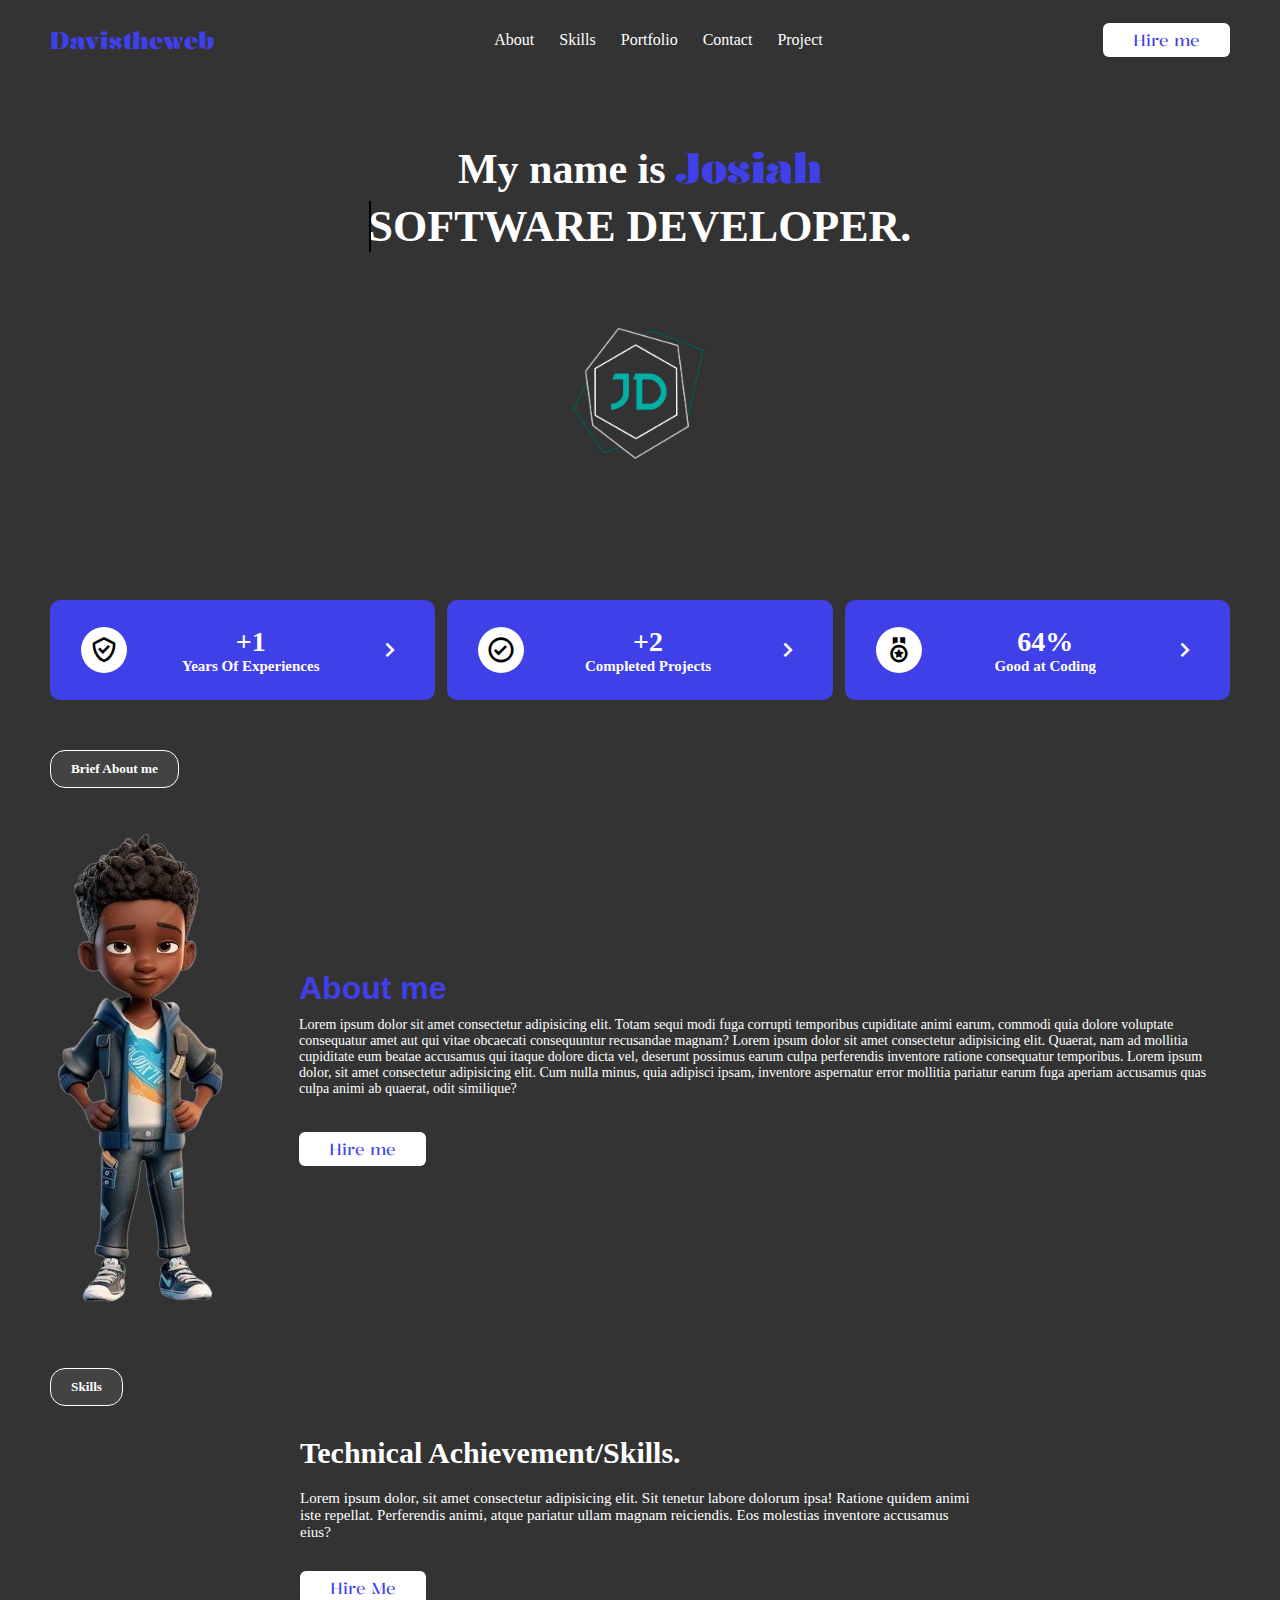
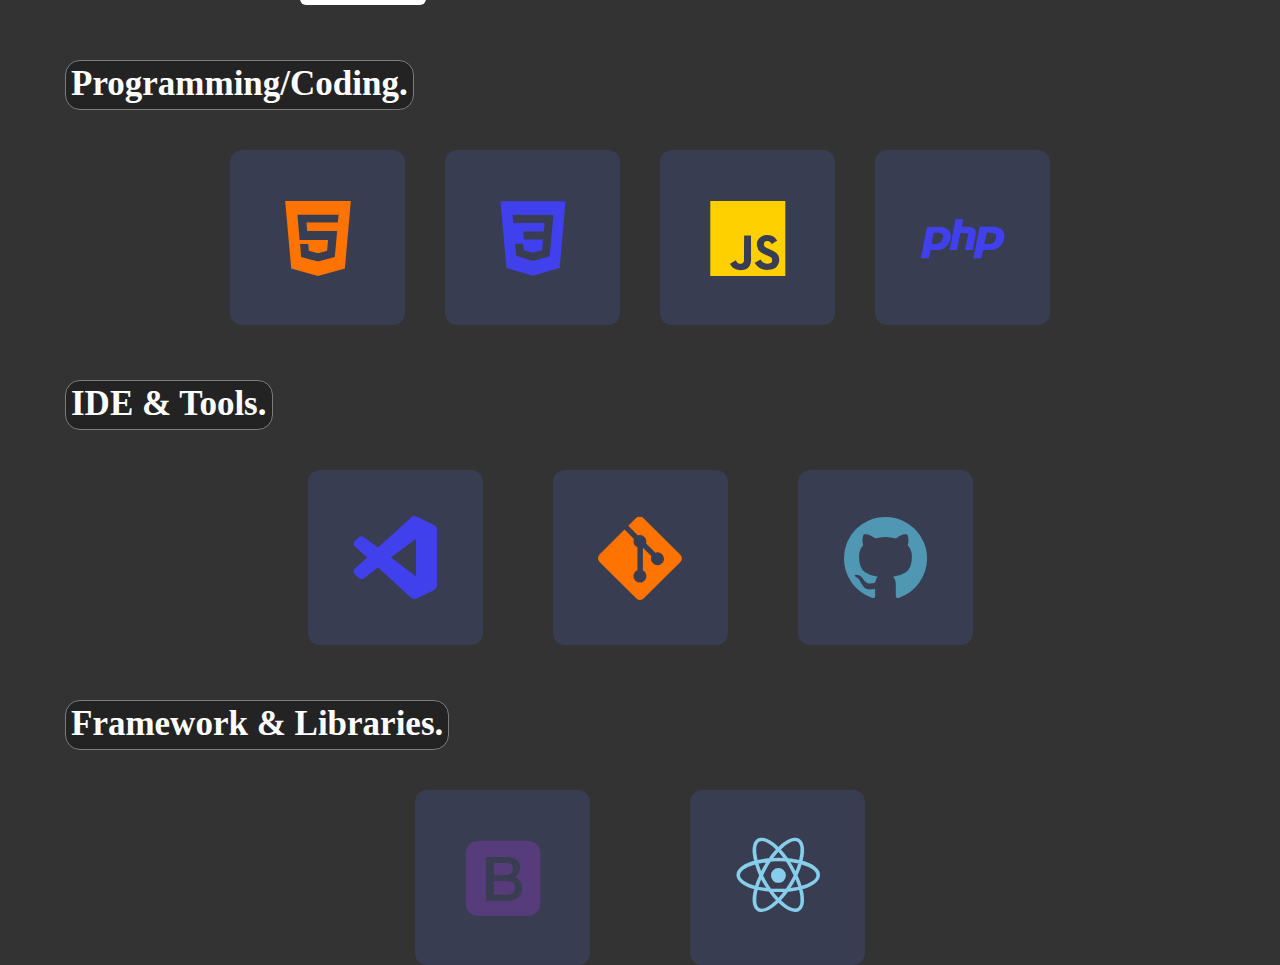
<file: index.html>
<!--start-->
<!DOCTYPE html>
<html lang="en">

<head>
    <meta charset="UTF-8">
    <meta name="viewport" content="width=device-width, initial-scale=1.0">
    <link rel="stylesheet" href="https://cdnjs.cloudflare.com/ajax/libs/font-awesome/6.5.1/css/all.min.css"
        integrity="sha512-DTOQO9RWCH3ppGqcWaEA1BIZOC6xxalwEsw9c2QQeAIftl+Vegovlnee1c9QX4TctnWMn13TZye+giMm8e2LwA=="
        crossorigin="anonymous" referrerpolicy="no-referrer" />
    <link href='https://unpkg.com/boxicons@2.1.4/css/boxicons.min.css' rel='stylesheet'>
    <link rel="stylesheet" href="portfoilo.css">
    <link rel="icon" href="dlogo.png">
    <title>davistheweb.dev</title>
</head>

<body>
    <div class="navbar">
        <h2>Davistheweb</h2>
        <ul>
            <li><a href="#">About</a></li>
            <li><a href="#">Skills</a></li>
            <li><a href="#">Portfolio</a></li>
            <li><a href="#">Contact</a></li>
            <li><a href="#">Project</a></li>
        </ul>
        <button class="hire-btn">Hire me</button>
    </div>

    <div class="main">
        <h4>My name is <span id="name" class="multiple-text"></span></h4>
        <p class="title" data-text="SOFTWARE">SOFTWARE DEVELOPER.</p>
        <img src="dlogo.png" alt="#">
    </div>
    <!--
    <div class="socials">
        <a href="#"><span><i class="fa-brands fa-github"></i></span></a>
        <a href=""><span><i class="fa-brands fa-square-x-twitter"></i></span></a>
        <a href=""><span><i class="fa-brands fa-linkedin"></i></span></a>
    </div>
    -->

    <div class="guarantee">
        <div class="item">
            <div class="icon">
                <i class="bx bx-check-shield"></i>
            </div>
            <div class="info">
                <h3>+1</h3>
                <p>Years Of Experiences</p>
            </div>
            <i class="bx bx-chevron-right"></i>
        </div>
        <div class="item">
            <div class="icon">
                <i class="bx bx-check-circle"></i>
            </div>
            <div class="info">
                <h3>+2</h3>
                <p>Completed Projects</p>
            </div>
            <i class="bx bx-chevron-right"></i>
        </div>
        <div class="item">
            <div class="icon">
                <i class="bx bx-medal"></i>
            </div>
            <div class="info">
                <h3>64%</h3>
                <p>Good at Coding</p>
            </div>
            <i class="bx bx-chevron-right"></i>
        </div>
    </div>

    <h5 class="seprator">Brief About me</h5>
    <div class="about">
        <img src="JCartn.png" alt="#">
        <div class="info">
            <h3>About me</h3>
            <p>Lorem ipsum dolor sit amet consectetur adipisicing elit. Totam sequi modi fuga corrupti temporibus
                cupiditate animi earum, commodi quia dolore voluptate consequatur amet aut qui vitae obcaecati
                consequuntur recusandae magnam?
                Lorem ipsum dolor sit amet consectetur adipisicing elit. Quaerat, nam ad mollitia cupiditate eum beatae
                accusamus qui itaque dolore dicta vel, deserunt possimus earum culpa perferendis inventore ratione
                consequatur temporibus.

                Lorem ipsum dolor, sit amet consectetur adipisicing elit. Cum nulla minus, quia adipisci ipsam,
                inventore aspernatur error mollitia pariatur earum fuga aperiam accusamus quas culpa animi ab quaerat,
                odit similique?
            </p>
            <button class="hire-btn">Hire me</button>
        </div>
    </div>
    <h5 class="seprator">Skills</h5>

    <div class="skills">
        <div class="left">

            <div class="info">
                <h3>Technical Achievement/Skills.</h3>
                <p>
                    Lorem ipsum dolor, sit amet consectetur adipisicing elit. Sit tenetur labore dolorum ipsa! Ratione
                    quidem animi iste repellat. Perferendis animi, atque pariatur ullam magnam reiciendis. Eos molestias
                    inventore accusamus eius?
                </p>
            </div>
            <button class="hire-btn">Hire Me</button>
        </div>
    </div>

  <div class="coding">
        <p class="roundsk">Programming/Coding.</p>
        <div class="item-l">
        <div class="item">
            <i id="html" class='bx bxl-html5'></i>
            
        
        </div>
        <div class="item">
            <i id="css" class='bx bxl-css3'></i>
        </div>
        <div class="item">
            <i id="javascript" class='bx bxl-javascript'></i>
        </div>
        <div class="item">
            <i id="php" class='bx bxl-php'></i>
        </div>
    </div>
</div>

<div class="coding">
    <p class="roundsk">IDE & Tools.</p>
    <div class="item-d">
    <div class="item">
        <i id="visualc" class='bx bxl-visual-studio'></i> 
    </div>
    <div class="item">
        <i id="git" class='bx bxl-git'></i>
    </div>
    <div class="item">
        <i id="github" class='bx bxl-github'></i>
    </div>
</div>
</div>
<div class="coding">
    <p class="roundsk">Framework & Libraries.</p>
    <div class="item-f">
    <div class="item">
        <i id="bootstrap" class='bx bxl-bootstrap'></i>
    </div>
    <div class="item">
        <i id="react" class='bx bxl-react'></i>
</div>
</div>
</div>
<script src="portfoilo.js"></script>
</body>
</html>
</file>
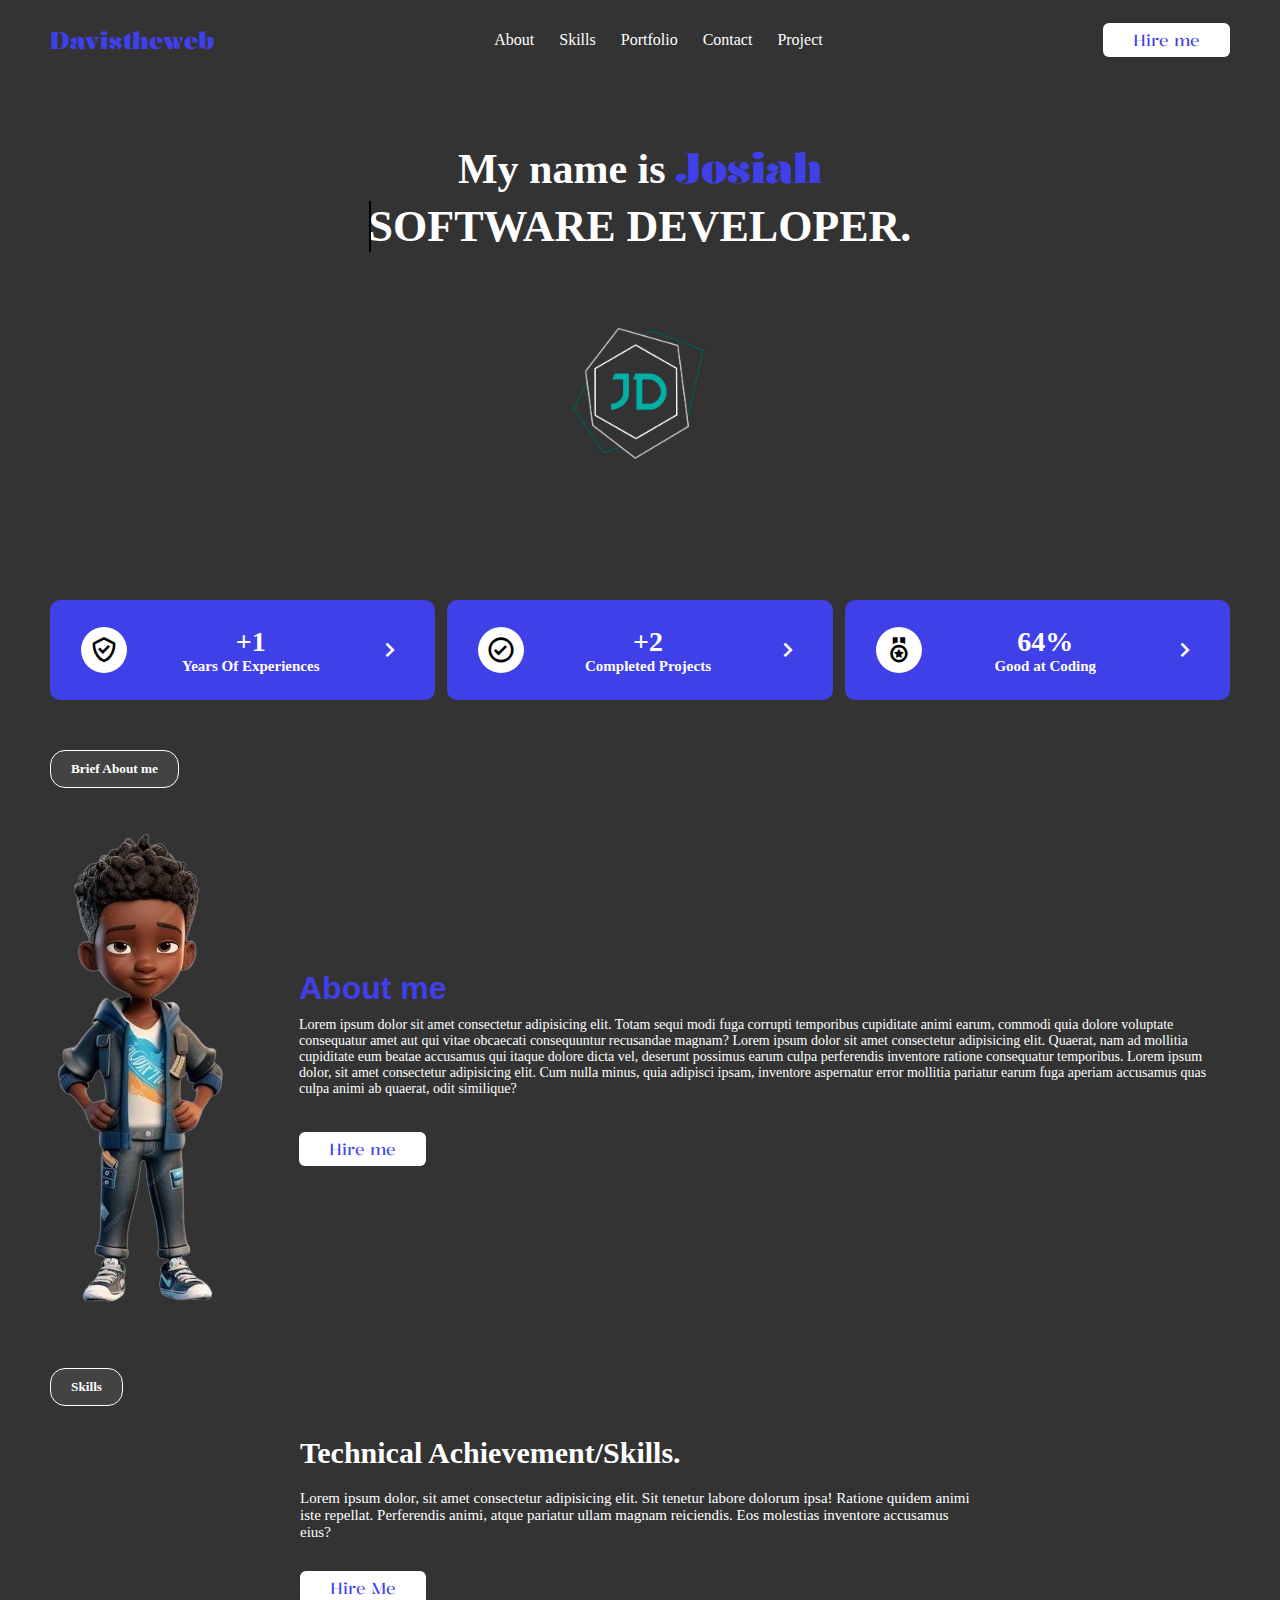
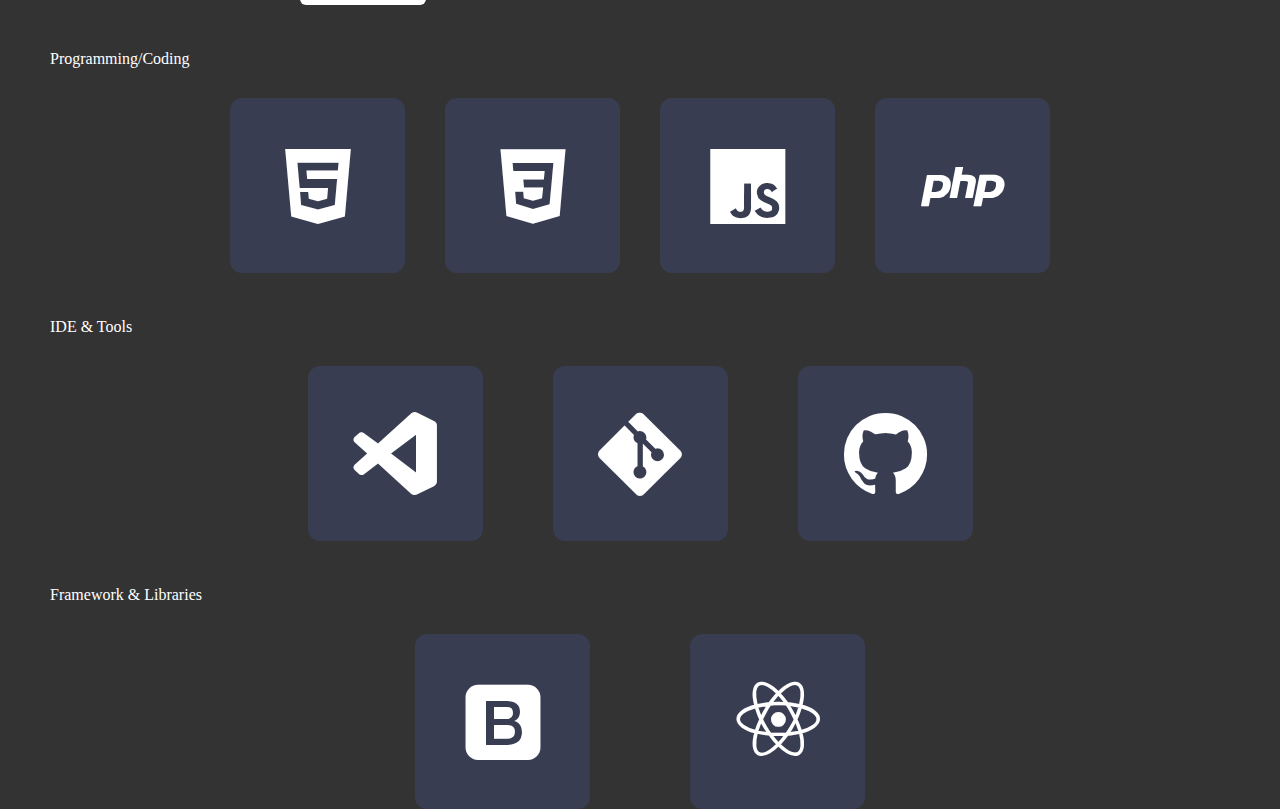
<file: portfoilo.html>
<!--start-->
<!DOCTYPE html>
<html lang="en">

<head>
    <meta charset="UTF-8">
    <meta name="viewport" content="width=device-width, initial-scale=1.0">
    <link rel="stylesheet" href="https://cdnjs.cloudflare.com/ajax/libs/font-awesome/6.5.1/css/all.min.css"
        integrity="sha512-DTOQO9RWCH3ppGqcWaEA1BIZOC6xxalwEsw9c2QQeAIftl+Vegovlnee1c9QX4TctnWMn13TZye+giMm8e2LwA=="
        crossorigin="anonymous" referrerpolicy="no-referrer" />
    <link href='https://unpkg.com/boxicons@2.1.4/css/boxicons.min.css' rel='stylesheet'>
    <link rel="stylesheet" href="portfoilo.css">
    <link rel="icon" href="dlogo.png">
    <title>davistheweb.dev</title>
</head>

<body>
    <div class="navbar">
        <h2>Davistheweb</h2>
        <ul>
            <li><a href="#">About</a></li>
            <li><a href="#">Skills</a></li>
            <li><a href="#">Portfolio</a></li>
            <li><a href="#">Contact</a></li>
            <li><a href="#">Project</a></li>
        </ul>
        <button class="hire-btn">Hire me</button>
    </div>

    <div class="main">
        <h4>My name is <span id="name" class="multiple-text"></span></h4>
        <p class="title" data-text="SOFTWARE">SOFTWARE DEVELOPER.</p>
        <img src="dlogo.png" alt="#">
    </div>
    <!--
    <div class="socials">
        <a href="#"><span><i class="fa-brands fa-github"></i></span></a>
        <a href=""><span><i class="fa-brands fa-square-x-twitter"></i></span></a>
        <a href=""><span><i class="fa-brands fa-linkedin"></i></span></a>
    </div>
    -->

    <div class="guarantee">
        <div class="item">
            <div class="icon">
                <i class="bx bx-check-shield"></i>
            </div>
            <div class="info">
                <h3>+1</h3>
                <p>Years Of Experiences</p>
            </div>
            <i class="bx bx-chevron-right"></i>
        </div>
        <div class="item">
            <div class="icon">
                <i class="bx bx-check-circle"></i>
            </div>
            <div class="info">
                <h3>+2</h3>
                <p>Completed Projects</p>
            </div>
            <i class="bx bx-chevron-right"></i>
        </div>
        <div class="item">
            <div class="icon">
                <i class="bx bx-medal"></i>
            </div>
            <div class="info">
                <h3>64%</h3>
                <p>Good at Coding</p>
            </div>
            <i class="bx bx-chevron-right"></i>
        </div>
    </div>

    <h5 class="seprator">Brief About me</h5>
    <div class="about">
        <img src="JCartn.png" alt="#">
        <div class="info">
            <h3>About me</h3>
            <p>Lorem ipsum dolor sit amet consectetur adipisicing elit. Totam sequi modi fuga corrupti temporibus
                cupiditate animi earum, commodi quia dolore voluptate consequatur amet aut qui vitae obcaecati
                consequuntur recusandae magnam?
                Lorem ipsum dolor sit amet consectetur adipisicing elit. Quaerat, nam ad mollitia cupiditate eum beatae
                accusamus qui itaque dolore dicta vel, deserunt possimus earum culpa perferendis inventore ratione
                consequatur temporibus.

                Lorem ipsum dolor, sit amet consectetur adipisicing elit. Cum nulla minus, quia adipisci ipsam,
                inventore aspernatur error mollitia pariatur earum fuga aperiam accusamus quas culpa animi ab quaerat,
                odit similique?
            </p>
            <button class="hire-btn">Hire me</button>
        </div>
    </div>
    <h5 class="seprator">Skills</h5>

    <div class="skills">
        <div class="left">

            <div class="info">
                <h3>Technical Achievement/Skills.</h3>
                <p>
                    Lorem ipsum dolor, sit amet consectetur adipisicing elit. Sit tenetur labore dolorum ipsa! Ratione
                    quidem animi iste repellat. Perferendis animi, atque pariatur ullam magnam reiciendis. Eos molestias
                    inventore accusamus eius?
                </p>
            </div>
            <button class="hire-btn">Hire Me</button>
        </div>
    </div>

    <div class="coding">
        <p>Programming/Coding</p>
        <div class="item-l">
        <div class="item">
            <i class='bx bxl-html5'></i>
        </div>
        <div class="item">
            <i class='bx bxl-css3'></i>
        </div>
        <div class="item">
            <i class='bx bxl-javascript'></i>
        </div>
        <div class="item">
            <i class='bx bxl-php'></i>
        </div>
    </div>
</div>

<div class="coding">
    <p>IDE & Tools</p>
    <div class="item-d">
    <div class="item">
        <i class='bx bxl-visual-studio'></i>
    </div>
    <div class="item">
        <i class='bx bxl-git'></i>
    </div>
    <div class="item">
        <i class='bx bxl-github'></i>
    </div>
</div>
</div>
<div class="coding">
    <p>Framework & Libraries</p>
    <div class="item-f">
    <div class="item">
        <i class='bx bxl-bootstrap'></i>
    </div>
    <div class="item">
        <i class='bx bxl-react'></i>
</div>
</div>

     <!---<script src="https://cdn.jsdelivr.net/npm/typed.js@2.0.12"></script>-->
    <script src="portfoilo.js"></script>

   

</body>

</html>
</file>
<file: portfoilo.css>
@import url('https://fonts.googleapis.com/css2?family=Hedvig+Letters+Serif:opsz@12..24&family=Roboto:wght@100&display=swap'); 

  @import url('https://fonts.googleapis.com/css2?family=Hedvig+Letters+Serif:opsz@12..24&family=Roboto:wght@100&family=Tangerine:wght@700&display=swap');
  @import url('https://fonts.googleapis.com/css2?family=Hedvig+Letters+Serif:opsz@12..24&family=Kalnia:wght@700&family=Roboto:wght@100&display=swap');
::-webkit-scrollbar
{
    width: 12px;
}
::-webkit-scrollbar-thumb
{
    background: linear-gradient(#4040e9, #fff,#000);
    border-radius: 7px;
}
  *{
    margin: 0;
    padding: 0;
    box-sizing: border-box;
    font-family:'PT', Serif;
}

body{
    height: 100vh;
    background-color: #333;
    
}

.navbar{
    display: flex;
    align-items: center;
    justify-content: space-between;
    height: 80px;
    padding:0 50px;
    border: none;

}

.navbar h2{
    color: #4040e9;
    font-family: kalnia;
    font-weight: bolder;
    
}
 .navbar li{
    list-style: none;
 }
 .navbar ul{
    display: flex;
    border: none;
 }

 .navbar ul li a{
    text-decoration: none;
    color: #fff;
    font-size: 16px;
    margin-right: 25px;
    transition: color 0.3 ease;
    border: none;
    

 }

 .navbar ul li:hover a{
    box-shadow: 0 0 5px #4040e9, 0 0 25px #4040e9, 0 0 50px #4040e9, 0 0 100px #4040e9, 0 0 200px #4040e9;
 }

 .navbar ul li:last-child a{ 
    margin: 0;
}

.hire-btn{
    background: #fff;
    font-family: kalnia;
    padding: 6px 30px;
    border: none;
    color: #4040e9;
    font-size: 16px;
    cursor: pointer;
    border-radius: 6px;
    transition: background-color 0.3 ease;
}

.hire-btn:hover{
    background: #fff;
    box-shadow: 0 0 5px #fff, 0 0 25px #fff, 0 0 50px #fff, 0 0 100px #fff, 0 0 200px #fff;
}
.main img{
    width: 200px;
    height: 200px;
    margin-top: 40px;
    justify-content: center;
    align-items: center;
}
.main{
    
    height: 470px;
    display: flex;
    flex-direction: column;
    align-items: center;
    justify-content: center;
     
}
.main h4{
    font-size: 42px;
    color: #fff;
    font-weight: bold;
}
.main  h4 span{
    font-family: kalnia;
    color: #4040e9;
}
.title{
    font-size: 44px;
    font-weight: 600;
    color: #fff;
    margin-top: 5px;
    position: relative;
    -webkit-text-stroke: 0vw #000;
}
.title::before{
    content: attr(data-text);
    position: absolute;
    top: 0;
    left: 0;
    width: 0%;
    height: 100%;
    color: #000;
    -webkit-text-stroke: 0vw #383d52;
    border-right: 2px solid #000;
    overflow: hidden;
    animation: animate 6s linear infinite;
}
@keyframes animate{
    0%,10%,100%
    {
        width: 0;
    }
    70%,90%
    {
        width: 100%;
    }   
}
.guarantee{
    margin-top: 50px;
    padding: 0 50px;
    display: flex;
    flex-wrap: nowrap;
    gap: 1%;
}

.guarantee .item{
    background: #4040e9;
    display: flex;
    justify-content: space-between;
    align-items: center;
    height: 100px;
    width: 100%;
    border-radius: 10px;
    padding: 0 30px;
    border: 1px solid transparent;
    cursor: pointer;
    transition: all 0.3 ease ;
}
.guarantee .item:hover{
    box-shadow: 0 0 3px #8F9779, 0 0 15px #8F9779, 0 0 25px #8F9779, 0 0 25px #8F9779, 0 0 15px #8F9779;
}

.guarantee .item .icon{
    width: 46px;
    height: 46px;
    background: #fff;
    border-radius: 50%;
    display: flex;
    align-items: center;
    justify-content: center;
    transition: background-color 0.3s ease;
}

.guarantee .item:hover .icon{
    background-color: #8f9779;
}

.guarantee .item .icon i{
    font-size: 30px;
}

.guarantee .item .info{
    display: flex;
    flex-direction: column;
    align-items: center;
}

.guarantee .item .info h3{
    color: #fff;
    font-size: 28px;
}
.guarantee .item .info p{
    color: #fff;
    font-size: 15px;
    font-weight: 600;
}

.guarantee .item > i{
    color: #fff;
    font-size: 30px;
    transition: color 0.3s ease;
}
.guarantee .item:hover > i{
    color: #fff;
}

.seprator{
    margin: 50px 50px 30px;
    padding: 10px 20px;
    background: rgba(255,255,255,0.08);
    display: inline-block;
    color: #fff;
    border-radius: 15px;
    border: 1px solid #fff;
    
    
}

.about{
    color: #fff;
    display: flex;
    justify-content: space-between;
    align-items: center;
    gap: 70px;
    padding: 0 50px;
}

.about .info h3{
    color: #4040e9;
    font-size: 32px;
    font-weight: 600;
    font-family: Arial;
    margin-bottom: 10px;
    
}
.about .info p{
    color: #fff;
    font-size: 14px;
}

.about .info button{
    margin-top: 35px;
}

.skills{
    color: #fff;
    display: flex;
    justify-content: space-around;
    padding: 0 50px;
}

.skills .left{
    width: 680px;
}

.skills .left .info h3{
    color: #fff;
    font-size: 30px;
    margin-bottom: 20px;
}
.skills .left .info p{
    color: #fff;
    font-size: 15px;
}
.skills .left button{
    margin-top: 30px;
}

.coding{
    color: #fff;
    margin-top: 45px;
    padding: 0 50px;
    gap: 50px;
    justify-content: center;
    align-items: center;
}
.roundsk{
    color: #fff;
    font-weight: 900;
    border-radius: 15px;
    background: #242323;
    display: inline-block;
    box-sizing:content-box;
    font-size: 35px;
    padding: 3px 5px 5px 5px;
    margin: 10px 15px 10px;
    border: 1px solid #7d7c7c;
}
.roundsk:hover{
    background: linear-gradient(to right, #242323,#000);
}

.coding .item-l{
    margin-top: 30px;
    display: flex;
    gap: 40px;
    justify-content: center;
    align-items: center;
}
.coding .item{
    background: #383d52;
    width: 175px;
    height: 175px;
    display: flex;
    border-radius: 12px;
    align-items: center;
    justify-content: center;
}
.coding .item i{
    font-size: 100px;
    color: #fff;
    border-radius: 12px;
    
}
#html   {
    color: #ff7300;
}
#css    {
    color: #4040ed ;
}

#javascript {
    color: #ffd000;
}
#php    {
    color: #4040ed;
}
#visualc    {
    color: #4040ed;
}

#git    {
    color: #ff7300;
}

#github {
    color: #5097b3;
}
#bootstrap{
    color: #563c7a;
}

#react  {
    color: #87ceeb;
}
.coding .item-d{
    margin-top: 30px;
    display: flex;
    gap: 70px;
    justify-content: center;
    align-items: center;
}

.coding .item-f{
    margin-top: 30px;
    display: flex;
    gap: 100px;
    justify-content: center;
    align-items: center;
}
.coding .item:hover{
    background: #5f5c5c;
    transition: all 0.5s ease-in-out;
}
</file>
